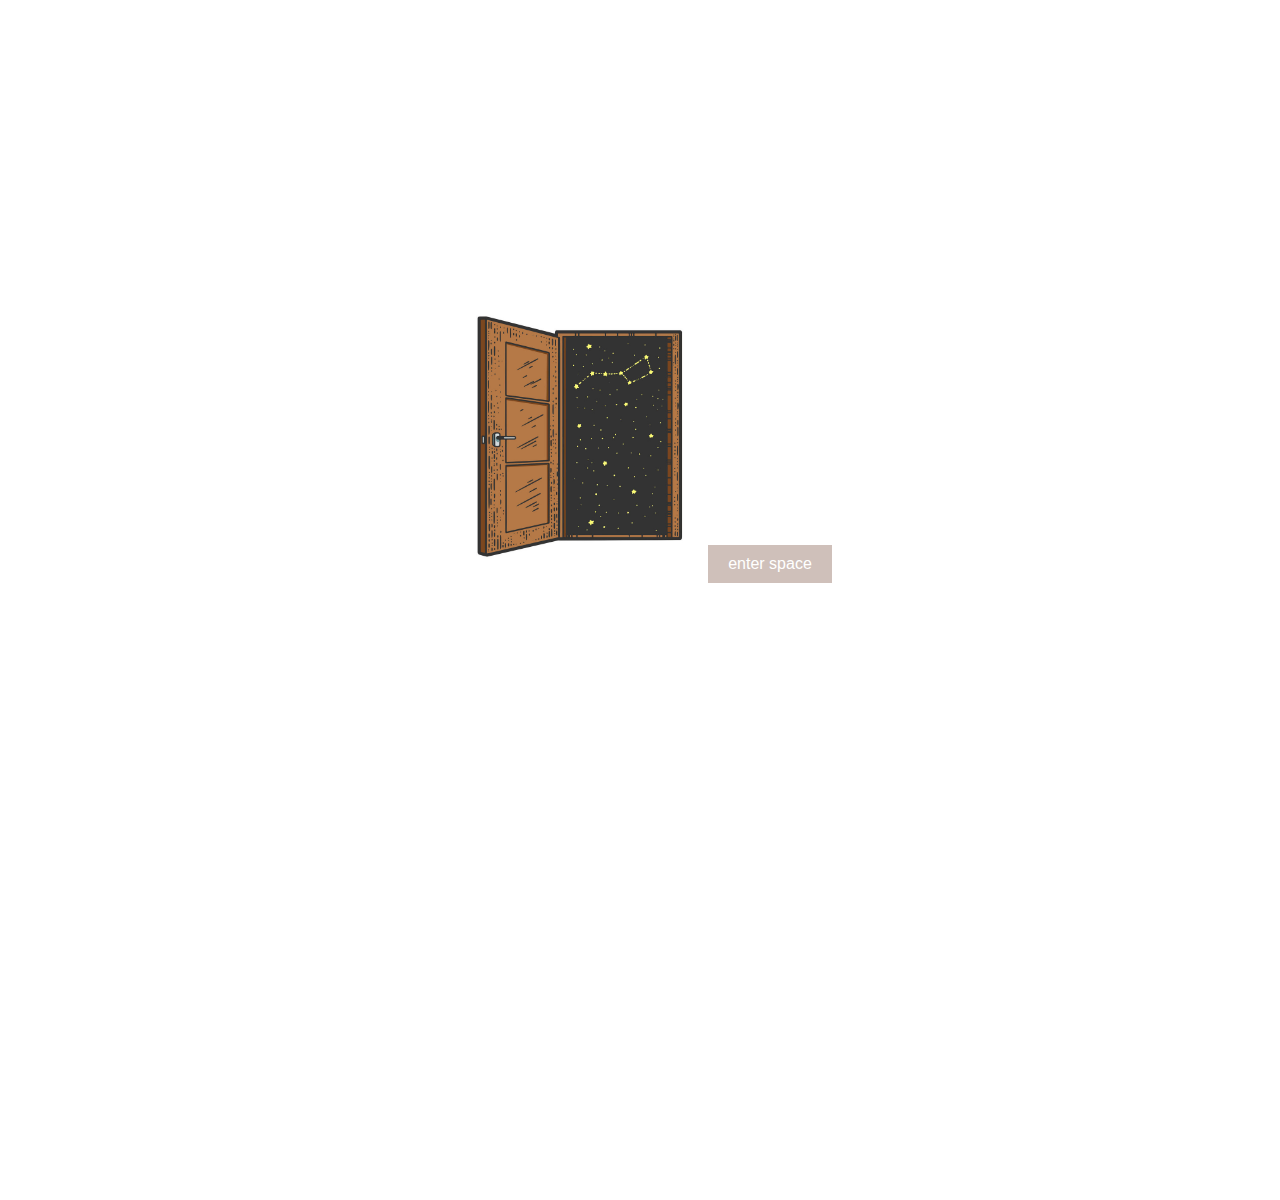
<file: midterm/index.html>
<!DOCTYPE html>
<html>
<head>
  <meta charset="utf-8">
  <meta name="viewport" content="width=device-width, initial-scale=1">
  <title>Space Test</title>

<body class="page1">
</body>

</html>
<head>
   <link rel="stylesheet" href="styles.css">
 
<body>
  

  <div class="entryway">
      <img class="detail" src="images/door3.jpg" alt="centered image"> 
      <button id="doorButton" onclick="window.location.href='gallery.html';">enter space</button>
  </div>

</body>
</head>

<!-- Put your html above these scripts -->
<!-- <script
  src="https://code.jquery.com/jquery-2.2.4.min.js"
  integrity="sha256-BbhdlvQf/xTY9gja0Dq3HiwQF8LaCRTXxZKRutelT44="
  crossorigin="anonymous"></script> -->
</file>
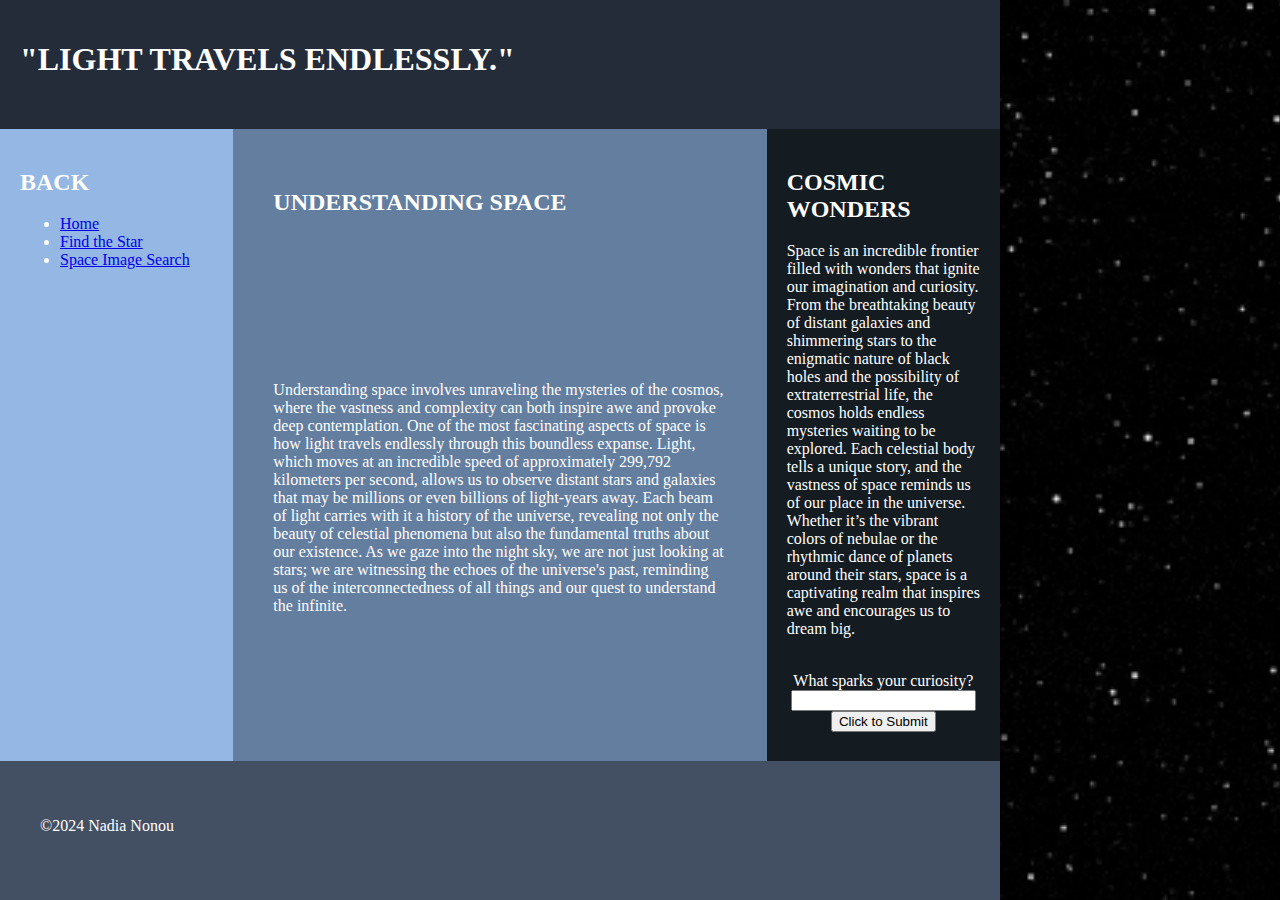
<file: midterm/content.html>
<!DOCTYPE html>
<html>
<head>
	<meta charset="utf-8">
	<meta name="viewport" content="width=device-width, initial-scale=1">
	<link rel="stylesheet" type="text/css" href="styles.css">
	<title>space</title>
</head>
<body class="page3">
  <header>
			<h1>"Light travels endlessly."</h1>
		</header>
		<main class="page3">
			<h2>Understanding Space </h2>
	<p>Understanding space involves unraveling the mysteries of the cosmos, where the vastness and complexity can both inspire awe and provoke deep contemplation. One of the most fascinating aspects of space is how light travels endlessly through this boundless expanse. Light, which moves at an incredible speed of approximately 299,792 kilometers per second, allows us to observe distant stars and galaxies that may be millions or even billions of light-years away. Each beam of light carries with it a history of the universe, revealing not only the beauty of celestial phenomena but also the fundamental truths about our existence. As we gaze into the night sky, we are not just looking at stars; we are witnessing the echoes of the universe's past, reminding us of the interconnectedness of all things and our quest to understand the infinite.</p>
</main>
<nav>
	<h2>Back</h2>
	<ul>
<li><a href="index.html">Home</a></li>
<li><a href="gallery.html">Find the Star</a></li>
<li><a href="https://www.google.com/search?sca_esv=415243b206e29025&rlz=1C5CHFA_enUS893US893&sxsrf=ADLYWIKdxyBgk5LFnUmJU4DWFhFTBPVZrA:1730315862142&q=space+images&udm=2&fbs=[base64]&sa=X&sqi=2&ved=2ahUKEwizo7_y6LaJAxXpFVkFHZWWOfAQtKgLegQIGRAB&biw=1440&bih=812&dpr=2" target="_blank">Space Image Search</a></li>
</ul>
</nav>
<aside> 
<h2>Cosmic Wonders</h2>
	<p>Space is an incredible frontier filled with wonders that ignite our imagination and curiosity. From the breathtaking beauty of distant galaxies and shimmering stars to the enigmatic nature of black holes and the possibility of extraterrestrial life, the cosmos holds endless mysteries waiting to be explored. Each celestial body tells a unique story, and the vastness of space reminds us of our place in the universe. Whether it’s the vibrant colors of nebulae or the rhythmic dance of planets around their stars, space is a captivating realm that inspires awe and encourages us to dream big.</p>
	<br>
<form>
				<label for="fname"> What sparks your curiosity? </label><br>
				<input type="text" name="">
				<br> 
				<input type="submit" name="fname" value="Click to Submit">
			</form>
</aside>
<footer class="page3">
	    		<p>&copy;2024 Nadia Nonou</p>
	    	</footer>			
</body>
</html>
</file>
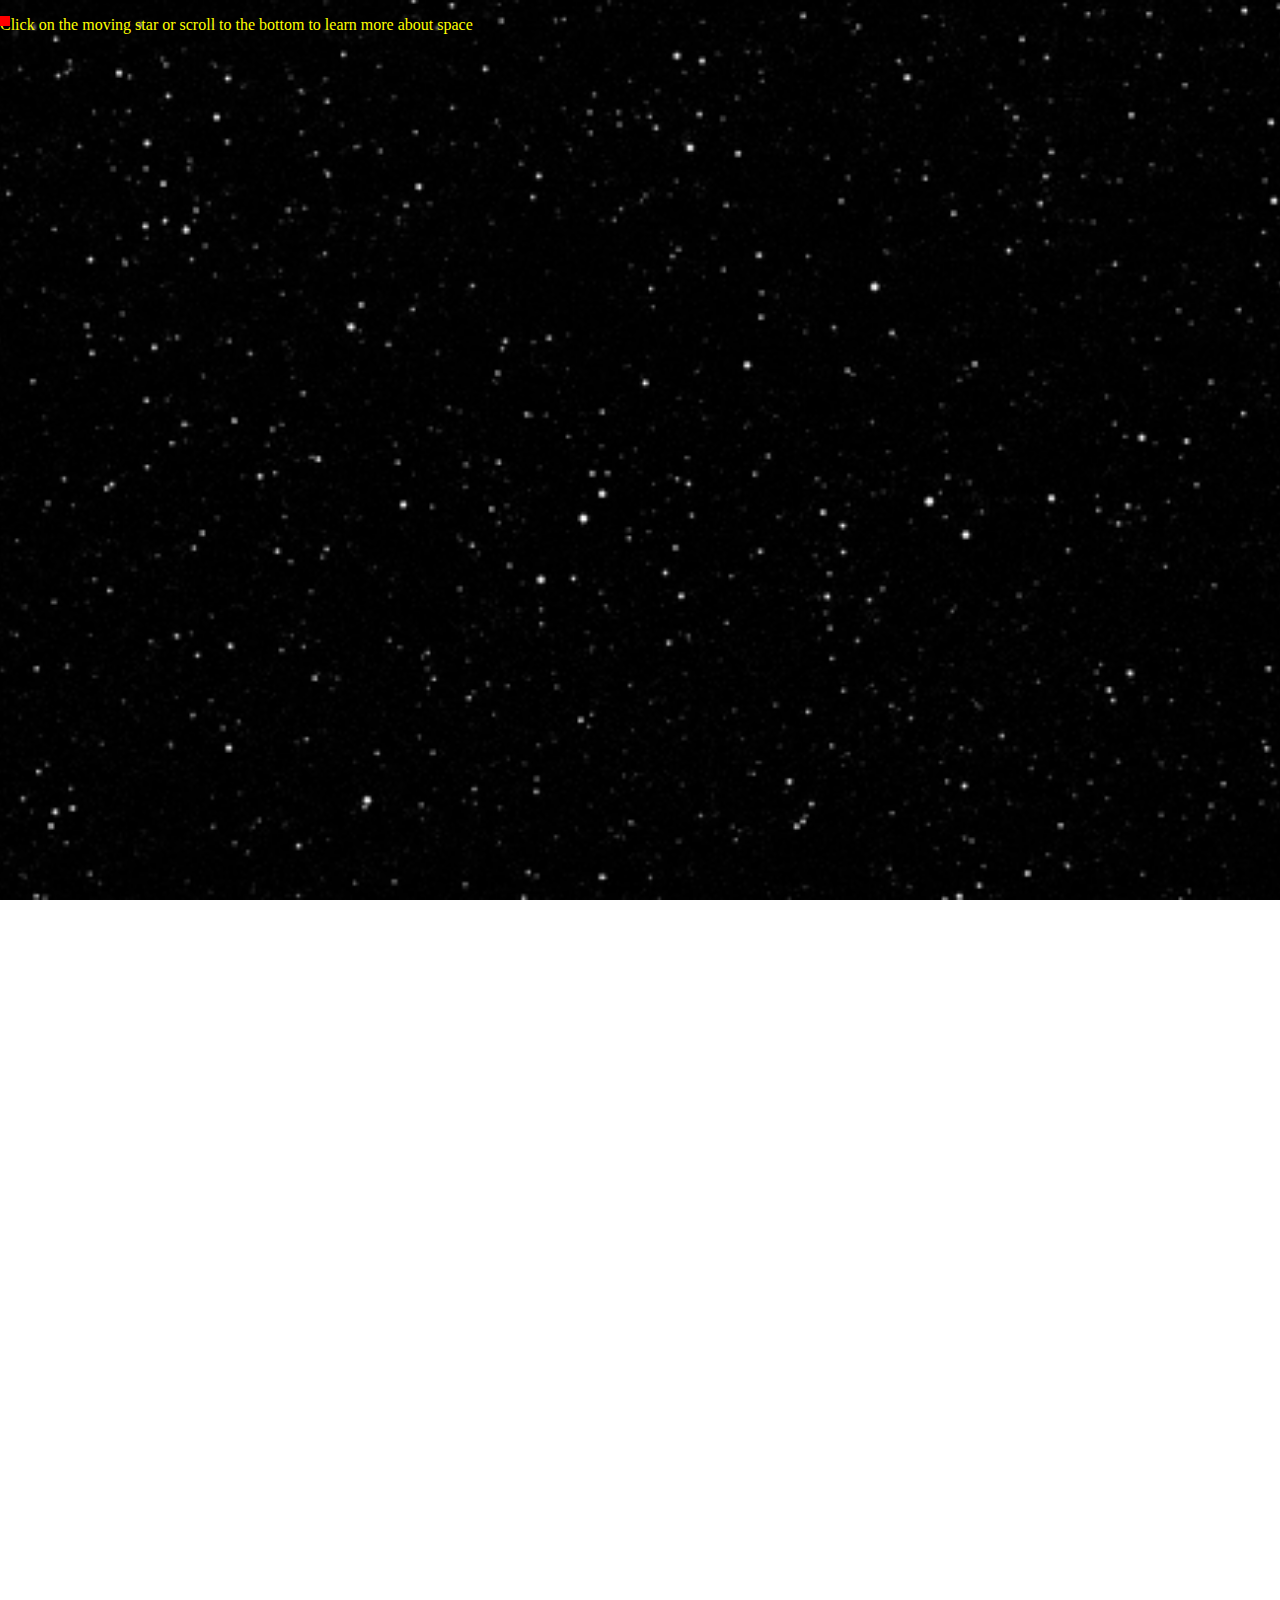
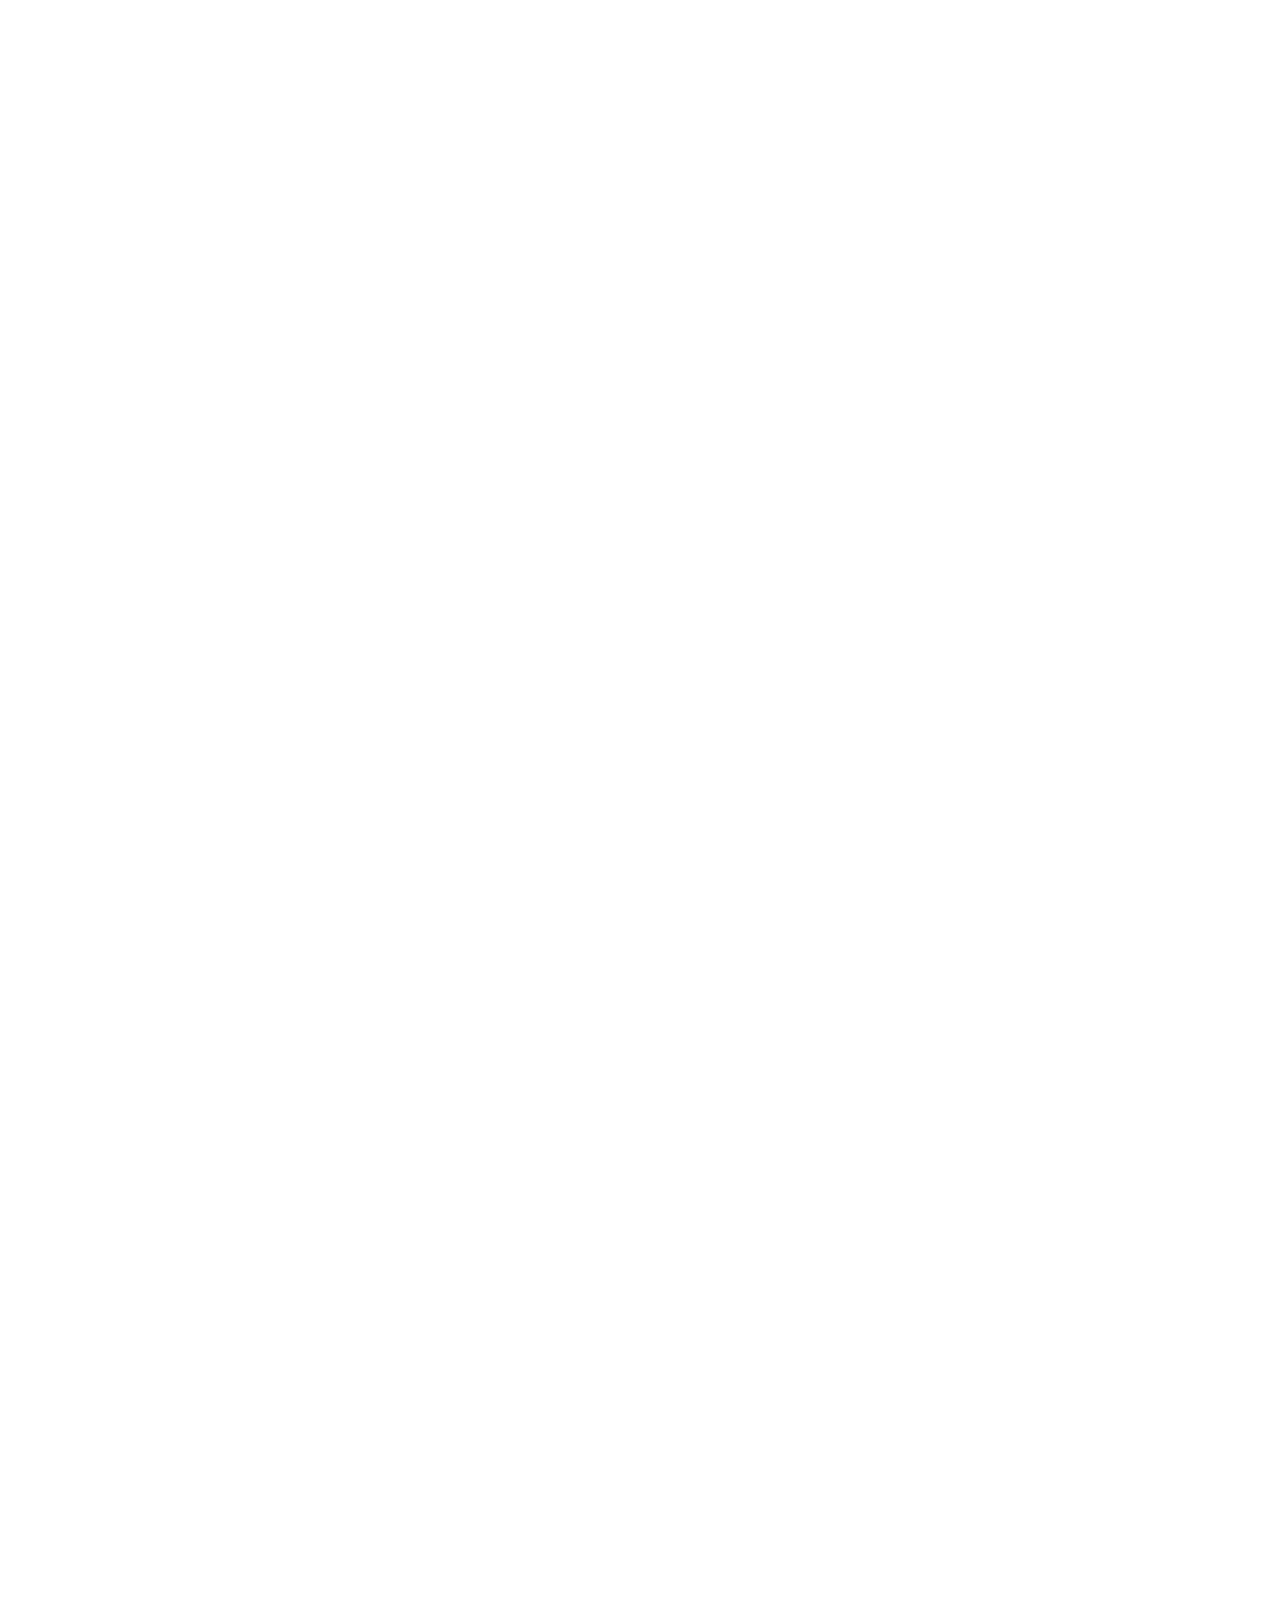
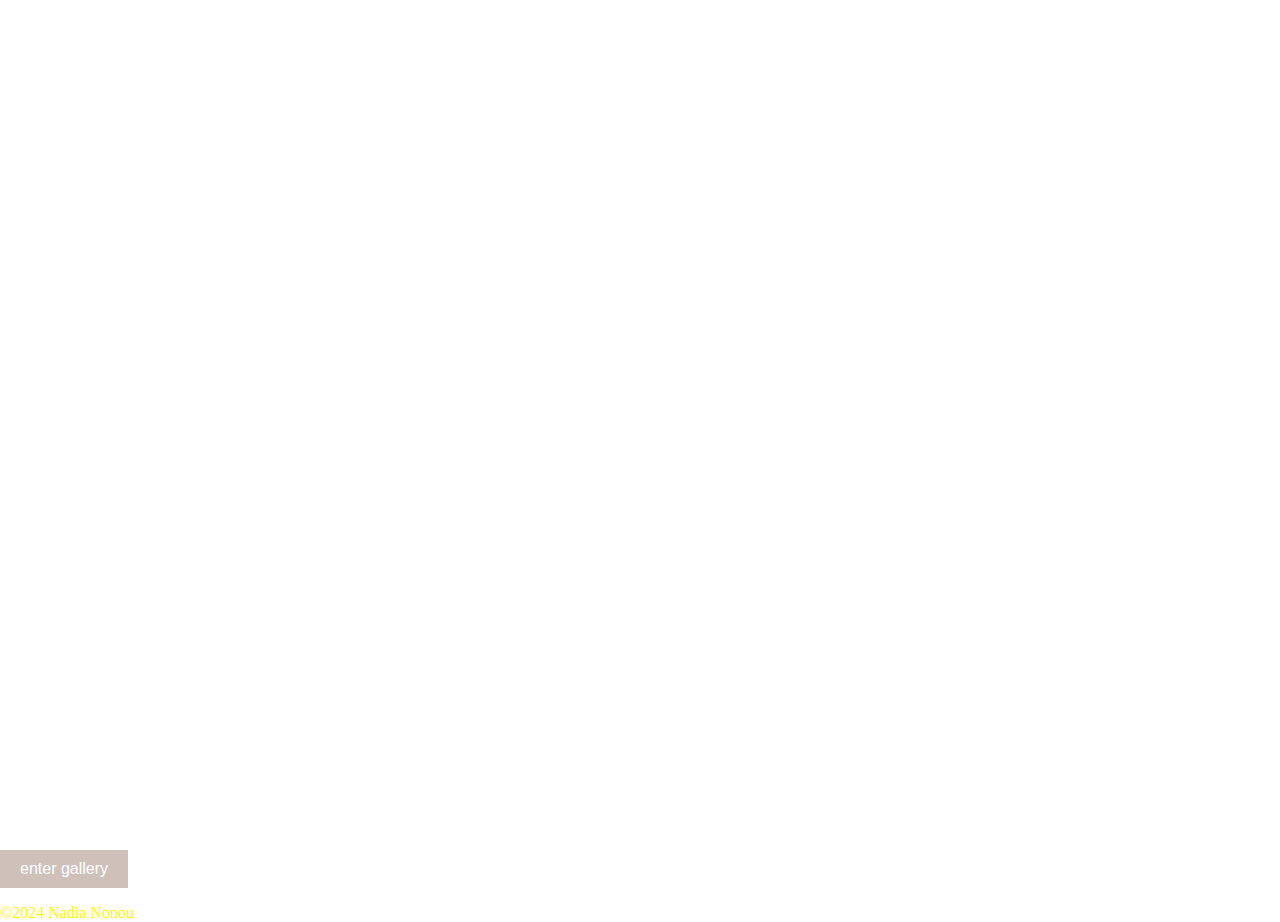
<file: midterm/gallery.html>
<!DOCTYPE html>
<html>
<head>
	<meta charset="utf-8">
	<meta name="viewport" content="width=device-width, initial-scale=1">
	<link rel="stylesheet" type="text/css" href="styles.css">
	<title>space</title>

<a href="content.html" class="animated-link">
  <div class="animated-content"></div>
</a>


</head>
<body class="page2">
  
	<section>
		<p>Click on the moving star or scroll to the bottom to learn more about space</p>
	</section>

  <main>
	<button id="doorButton2" onclick="window.location.href='content.html';">enter gallery</button>

</main>
<footer>
	<p>&copy;2024 Nadia Nonou</p>
</footer>
</body>
</html>
</file>
<file: midterm/styles.css>
body.page1 {
  background-color: #FFF;
}

.door {
  text-align: center;
}

/* CSS to control spacing and centering */
      .entryway {
          text-align: center; /* Center-aligns the content inside */
          margin-top: 300px;
      }

      .detail {
          max-width: 20%; /* Controls image width */
          height: auto;
      }

      #doorButton {
          margin-top: 10px; /* Adjust this to bring the button closer or further from the image */
          padding: 10px 20px;
          background-color: #CFC0BA;
          color: #FFF;
          border: none;
          cursor: pointer;
          font-size: 16px;
      }

      #doorButton:hover {
          background-color: #DEC5B8;
      }

body.page2 {
  background-image: url('images/space.gif');
  background-size: cover;
  background-position: center;
  background-repeat: no-repeat;
  background-attachment: fixed;
  color: yellow;
}

 /* Body styling to fit animation */
body {
  height: 100vh;
  margin: 0;
/*  overflow: hidden; /* Prevents scrollbars during animation */*/
}

/* Link container */
.animated-link {
  position: relative;
  display: block;
}

/* Animated div inside the link */
.animated-content {
  width: 10px;
  height: 10px;
  background-color: red;
  position: absolute; /* Required for animation across the viewport */
  animation: myfirst 5s linear infinite alternate;
}

/* Keyframes for animation */
@keyframes myfirst { 
  0%   { background-color: red; left: 0; top: 0; }
  25%  { background-color: yellow; left: 80vw; top: 20vh; }
  50%  { background-color: blue; left: 40vw; top: 40vh; }
  75%  { background-color: green; left: 60vw; top: 60vh; }
  100% { background-color: red; left: 20vw; top: 80vh; }
}

#doorButton2 {
          margin-top: 4000px; /* Adjust this to bring the button closer or further from the image */
          padding: 10px 20px;
          background-color: #CFC0BA;
          color: #FFF;
          border: none;
          cursor: pointer;
          font-size: 16px;
          align-items: baseline;
      }

      #doorButton2:hover {
          background-color: #DEC5B8;
      }


body.page3 {
 background-image: url('images/space.gif');
  background-size: cover;
  background-position: center;
  background-repeat: no-repeat;
  background-attachment: fixed;
  padding: 0;
  margin: 0;
  display: flex; /* set max width of .container but display body as flex and center it's contents */
  justify-content: center; /* this centers the contents of the body like . container */
  background-color: #000;
}

/* START border-box fix */
.page3 {
  box-sizing: border-box;
}
*, *:before, *:after {
  box-sizing: inherit;
}
/* END border-box fix */


h1, h2, h3, h4, h5, h6 {
  text-transform: uppercase;
}

/* Add padding to all of the .container child elements */ 
.page3 > * {
  padding: 20px;
}

.page3{
  color: #FFF;
  display: flex; /* use flex box */
  flex-wrap: wrap; /* wrap */
  max-width: 1000px;
}

header {
  background: #242C39;
  flex: 1 0 100%; /* grow on, shrink off, span width of browser */
  order: 1; /* display order regardless of html struture */
  top: 0px;
  position: sticky;
}

main.page3 {
background: #647E9F;
flex: 1 1 500px;
order: 3;
}

nav {
  background: #95B7E4;
  flex: 1 0 200px; /* grow but not shrink less than basis */
  order: 2;
}

aside {
  background: #141B21;
  flex: 1 0 200px; /* grow but not shrink less than basis */
  order: 4;
}

form {
  text-align: center;
}

footer.page3 {
  background: #434F62;
    flex: 1 0 100%; /* grow on, shrink off, span width of browser */
    order: 5;
}
</file>
